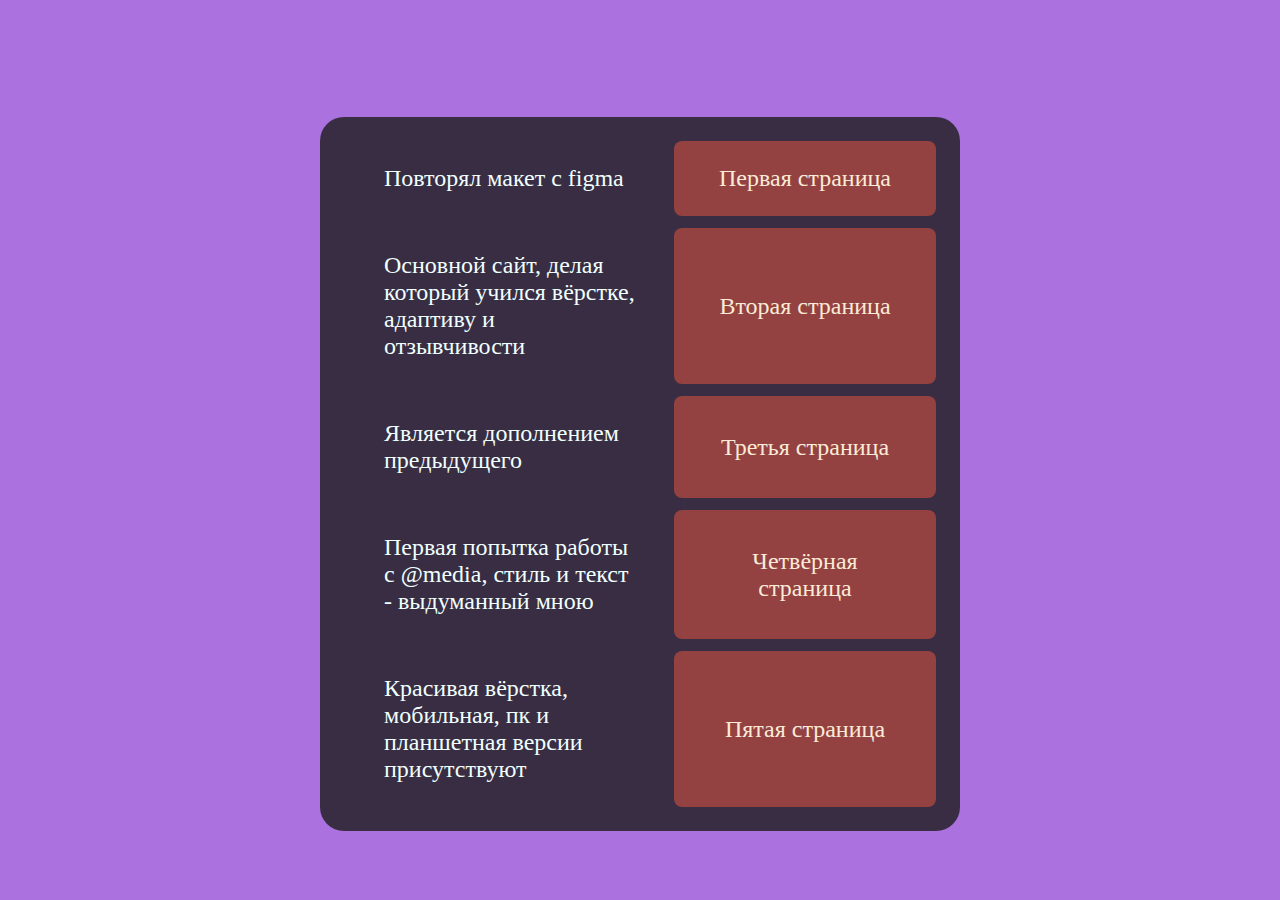
<file: road.html>
<!DOCTYPE html>
<html lang="ru">
<head>
    <meta charset="UTF-8">
    <meta name="viewport" content="width=device-width, initial-scale=1.0">
    <title>Направляющаяя страница</title>
    <link rel="stylesheet" href="./road.css">
    <link rel="shortcut icon" href="Remove.ico" type="image/x-icon">
</head>
<body>
    <section class="main">
        <ul class="mainul">
            <li class="mainli">
                <p class="mainp">Повторял макет с figma </p>
                <a href="./First/Egyph.html" class="mainlink">Первая страница</a>
            </li>
            <li class="mainli">
                <p class="mainp">Основной сайт, делая который учился вёрстке, адаптиву и отзывчивости</p>
                <a href="./First/second.html" class="mainlink">Вторая страница</a>
            </li>
            <li class="mainli">
                <p class="mainp">Является дополнением предыдущего</p>
                <a href="./First/portfolio.html" class="mainlink">Третья страница</a>
            </li>
            <li class="mainli">
                <p class="mainp">Первая попытка работы с @media, стиль и текст - выдуманный мною </p>
                <a href="./Second/Task/html/Task.html" class="mainlink">Четвёрная страница</a>
            </li>
            <li class="mainli">
                <p class="mainp">Красивая вёрстка, мобильная, пк и планшетная версии присутствуют</p>
                <a href="./Kitchensite/html/main.html" class="mainlink">Пятая страница</a>
            </li>
        </ul>
    </section>
</body>
</html>
</file>
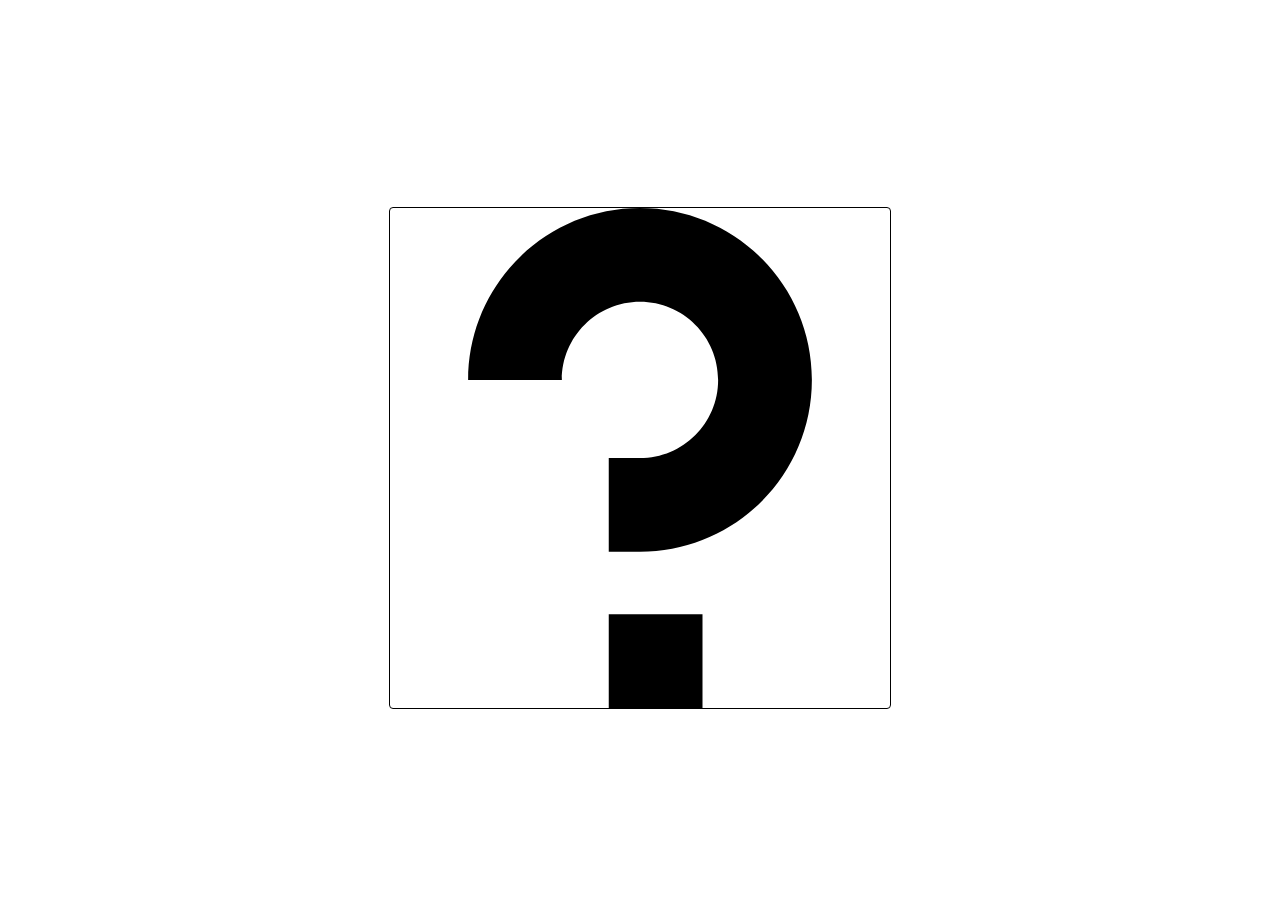
<file: First/newfigma.html>
<!DOCTYPE html>
<html lang="en">
<head>
    <meta charset="UTF-8">
    <meta name="viewport" content="width=device-width, initial-scale=1.0">
    <title>Document</title>
    <link rel="stylesheet" type="text/css" href="./newfigma.css">
</head>
<body>
    <div class="scene">
        <div class="box">

        </div>
    </div>
</body>
</html>
</file>
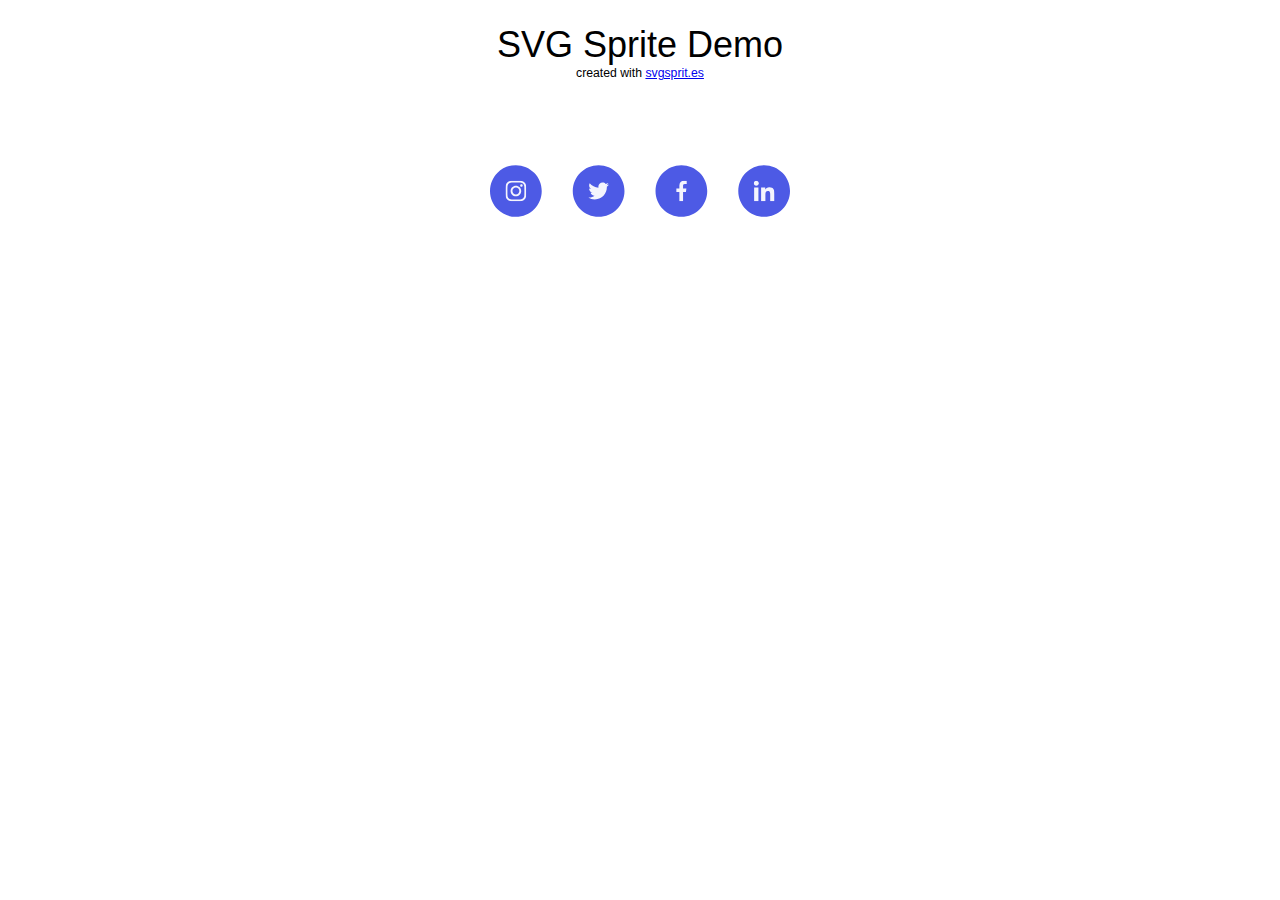
<file: First/photo/demo.html>
<!doctype>
  <html lang="en">
  <head>
    <title>SVG Sprite</title>
    <meta name="viewport" content="width=device-width, initial-scale=1.0" />
    <meta charset="UTF-8" />
    <style>
      html { box-sizing: border-box }
      body {
        margin: 0;
        padding: 0;
        font-family: -apple-system,BlinkMacSystemFont,"Segoe UI","Roboto",
          "Oxygen","Ubuntu","Cantarell","Fira Sans",
          "Droid Sans","Helvetical Neue",sans-serif;
        font-size: 1.125rem;
        text-align: center
      }
      h1{
        font-weight: 100;
        margin-bottom: 1em
      }
      small { font-size: .34em }
      width: 50px; 
height: 50px;
margin: .5em;
    </style>
  </head>
    
  <body>
    <!-- SVG Sprite -->
    <svg width="0" height="0" class="hidden">
  <symbol fill="none" xmlns="http://www.w3.org/2000/svg" viewBox="0 0 232 40" id="Traling Icons">
    <path d="M40 20C40 25.5228 37.7614 30.5228 34.1421 34.1421C30.5228 37.7614 25.5228 40 20 40C14.4772 40 9.47715 37.7614 5.85786 34.1421C2.23858 30.5228 0 25.5228 0 20C0 14.4772 2.23858 9.47715 5.85786 5.85786C9.47715 2.23858 14.4772 0 20 0C25.5228 0 30.5228 2.23858 34.1421 5.85786C37.7614 9.47715 40 14.4772 40 20Z" fill="#4D5AE5"></path>
    <g clip-path="url(#clip0_668873_293)">
      <path d="M27.9843 16.7039C27.9468 15.8538 27.8093 15.2693 27.6124 14.7629C27.4092 14.2253 27.0967 13.744 26.6872 13.3439C26.2871 12.9376 25.8026 12.6218 25.2713 12.4218C24.7619 12.2249 24.1805 12.0874 23.3303 12.0499C22.4738 12.0093 22.2019 11.9999 20.0296 11.9999C17.8573 11.9999 17.5854 12.0093 16.7321 12.0468C15.882 12.0842 15.2975 12.2218 14.7912 12.4187C14.2535 12.6218 13.7722 12.9344 13.3721 13.3439C12.9658 13.744 12.6501 14.2285 12.45 14.7598C12.2531 15.2693 12.1156 15.8506 12.0781 16.7007C12.0375 17.5572 12.0281 17.8291 12.0281 20.0014C12.0281 22.1737 12.0375 22.4456 12.075 23.299C12.1124 24.1491 12.25 24.7336 12.447 25.24C12.6501 25.7776 12.9658 26.2589 13.3721 26.659C13.7722 27.0653 14.2567 27.3811 14.788 27.581C15.2975 27.778 15.8788 27.9155 16.7291 27.9529C17.5823 27.9906 17.8543 27.9998 20.0266 27.9998C22.1989 27.9998 22.4708 27.9906 23.3241 27.9529C24.1742 27.9155 24.7587 27.778 25.265 27.581C26.3403 27.1653 27.1904 26.3152 27.6062 25.24C27.803 24.7305 27.9406 24.1491 27.9781 23.299C28.0156 22.4456 28.025 22.1737 28.025 20.0014C28.025 17.8291 28.0218 17.5572 27.9843 16.7039ZM26.5435 23.2364C26.509 24.0179 26.3778 24.4398 26.2684 24.7211C25.9995 25.4181 25.4463 25.9714 24.7493 26.2402C24.468 26.3496 24.043 26.4809 23.2646 26.5152C22.4207 26.5528 22.1676 26.562 20.0328 26.562C17.898 26.562 17.6417 26.5528 16.8009 26.5152C16.0195 26.4809 15.5975 26.3496 15.3162 26.2402C14.9693 26.112 14.6536 25.9088 14.3973 25.6432C14.1316 25.3837 13.9285 25.0712 13.8003 24.7243C13.6909 24.443 13.5596 24.0179 13.5253 23.2396C13.4877 22.3957 13.4784 22.1425 13.4784 20.0077C13.4784 17.8729 13.4877 17.6166 13.5253 16.7758C13.5596 15.9944 13.6909 15.5725 13.8003 15.2912C13.9285 14.9442 14.1316 14.6286 14.4005 14.3722C14.6598 14.1065 14.9724 13.9033 15.3194 13.7752C15.6007 13.6659 16.0258 13.5346 16.804 13.5002C17.6479 13.4627 17.9012 13.4533 20.0359 13.4533C22.1738 13.4533 22.4269 13.4627 23.2678 13.5002C24.0492 13.5346 24.4712 13.6659 24.7525 13.7752C25.0993 13.9033 25.4151 14.1065 25.6714 14.3722C25.937 14.6316 26.1402 14.9442 26.2684 15.2912C26.3778 15.5725 26.509 15.9975 26.5435 16.7758C26.581 17.6198 26.5904 17.8729 26.5904 20.0077C26.5904 22.1425 26.581 22.3925 26.5435 23.2364Z" fill="#F4F4FD"></path>
      <path d="M20.0297 15.8912C17.7606 15.8912 15.9195 17.7322 15.9195 20.0014C15.9195 22.2707 17.7606 24.1116 20.0297 24.1116C22.2989 24.1116 24.1398 22.2707 24.1398 20.0014C24.1398 17.7322 22.2989 15.8912 20.0297 15.8912ZM20.0297 22.6676C18.5576 22.6676 17.3635 21.4736 17.3635 20.0014C17.3635 18.5292 18.5576 17.3352 20.0297 17.3352C21.5019 17.3352 22.6958 18.5292 22.6958 20.0014C22.6958 21.4736 21.5019 22.6676 20.0297 22.6676Z" fill="#F4F4FD"></path>
      <path d="M25.262 15.7287C25.262 16.2586 24.8324 16.6882 24.3024 16.6882C23.7725 16.6882 23.3428 16.2586 23.3428 15.7287C23.3428 15.1987 23.7725 14.7692 24.3024 14.7692C24.8324 14.7692 25.262 15.1987 25.262 15.7287Z" fill="#F4F4FD"></path>
    </g>
    <path d="M104 20C104 25.5228 101.761 30.5228 98.1421 34.1421C94.5228 37.7614 89.5228 40 84 40C78.4772 40 73.4772 37.7614 69.8579 34.1421C66.2386 30.5228 64 25.5228 64 20C64 14.4772 66.2386 9.47715 69.8579 5.85786C73.4772 2.23858 78.4772 0 84 0C89.5228 0 94.5228 2.23858 98.1421 5.85786C101.761 9.47715 104 14.4772 104 20Z" fill="#4D5AE5"></path>
    <g clip-path="url(#clip1_668873_293)">
      <path d="M92 15.0389C91.405 15.2999 90.771 15.4729 90.11 15.5569C90.79 15.1509 91.309 14.5129 91.553 13.7439C90.919 14.1219 90.219 14.3889 89.473 14.5379C88.871 13.8969 88.013 13.4999 87.077 13.4999C85.261 13.4999 83.799 14.9739 83.799 16.7809C83.799 17.0409 83.821 17.2909 83.875 17.5289C81.148 17.3959 78.735 16.0889 77.114 14.0979C76.831 14.5889 76.665 15.1509 76.665 15.7559C76.665 16.8919 77.25 17.8989 78.122 18.4819C77.595 18.4719 77.078 18.3189 76.64 18.0779C76.64 18.0879 76.64 18.1009 76.64 18.1139C76.64 19.7079 77.777 21.0319 79.268 21.3369C79.001 21.4099 78.71 21.4449 78.408 21.4449C78.198 21.4449 77.986 21.4329 77.787 21.3889C78.212 22.6879 79.418 23.6429 80.852 23.6739C79.736 24.5469 78.319 25.0729 76.785 25.0729C76.516 25.0729 76.258 25.0609 76 25.0279C77.453 25.9649 79.175 26.4999 81.032 26.4999C87.068 26.4999 90.368 21.4999 90.368 17.1659C90.368 17.0209 90.363 16.8809 90.356 16.7419C91.007 16.2799 91.554 15.7029 92 15.0389Z" fill="#F4F4FD"></path>
    </g>
    <path d="M168 20C168 25.5228 165.761 30.5228 162.142 34.1421C158.523 37.7614 153.523 40 148 40C142.477 40 137.477 37.7614 133.858 34.1421C130.239 30.5228 128 25.5228 128 20C128 14.4772 130.239 9.47715 133.858 5.85786C137.477 2.23858 142.477 0 148 0C153.523 0 158.523 2.23858 162.142 5.85786C165.761 9.47715 168 14.4772 168 20Z" fill="#4D5AE5"></path>
    <g clip-path="url(#clip2_668873_293)">
      <path d="M150.665 14.6565H152.125V12.1125C151.873 12.0779 151.007 11.9999 149.997 11.9999C147.891 11.9999 146.449 13.3245 146.449 15.7592V17.9999H144.125V20.8439H146.449V27.9999H149.298V20.8445H151.528L151.882 18.0005H149.297V16.0412C149.298 15.2192 149.519 14.6565 150.665 14.6565Z" fill="#F4F4FD"></path>
    </g>
    <path d="M232 20C232 25.5228 229.761 30.5228 226.142 34.1421C222.523 37.7614 217.523 40 212 40C206.477 40 201.477 37.7614 197.858 34.1421C194.239 30.5228 192 25.5228 192 20C192 14.4772 194.239 9.47715 197.858 5.85786C201.477 2.23858 206.477 0 212 0C217.523 0 222.523 2.23858 226.142 5.85786C229.761 9.47715 232 14.4772 232 20Z" fill="#4D5AE5"></path>
    <g clip-path="url(#clip3_668873_293)">
      <path d="M219.996 27.9999V27.9992H220V22.1312C220 19.2605 219.382 17.0492 216.026 17.0492C214.413 17.0492 213.33 17.9345 212.888 18.7739H212.841V17.3172H209.659V27.9992H212.973V22.7099C212.973 21.3172 213.237 19.9705 214.961 19.9705C216.661 19.9705 216.686 21.5599 216.686 22.7992V27.9999H219.996Z" fill="#F4F4FD"></path>
      <path d="M204.264 17.3179H207.581V27.9999H204.264V17.3179Z" fill="#F4F4FD"></path>
      <path d="M205.921 11.9999C204.861 11.9999 204 12.8605 204 13.9212C204 14.9819 204.861 15.8605 205.921 15.8605C206.982 15.8605 207.843 14.9819 207.843 13.9212C207.842 12.8605 206.981 11.9999 205.921 11.9999V11.9999Z" fill="#F4F4FD"></path>
    </g>
    <defs>
      <clipPath id="clip0_668873_293">
        <rect width="16" height="16" fill="white" transform="translate(12 11.9999)"></rect>
      </clipPath>
      <clipPath id="clip1_668873_293">
        <rect width="16" height="16" fill="white" transform="translate(76 11.9999)"></rect>
      </clipPath>
      <clipPath id="clip2_668873_293">
        <rect width="16" height="16" fill="white" transform="translate(140 11.9999)"></rect>
      </clipPath>
      <clipPath id="clip3_668873_293">
        <rect width="16" height="16" fill="white" transform="translate(204 11.9999)"></rect>
      </clipPath>
    </defs>
  </symbol>
</svg>
    <h1>
      SVG Sprite Demo
      <br/>
      <small>
        created with <a href="https://svgsprit.es/">svgsprit.es</a>
      </small>
    </h1>
    <svg class="icon">
  <use xlink:href="#Traling Icons"></use>
</svg>
  </body>
</file>
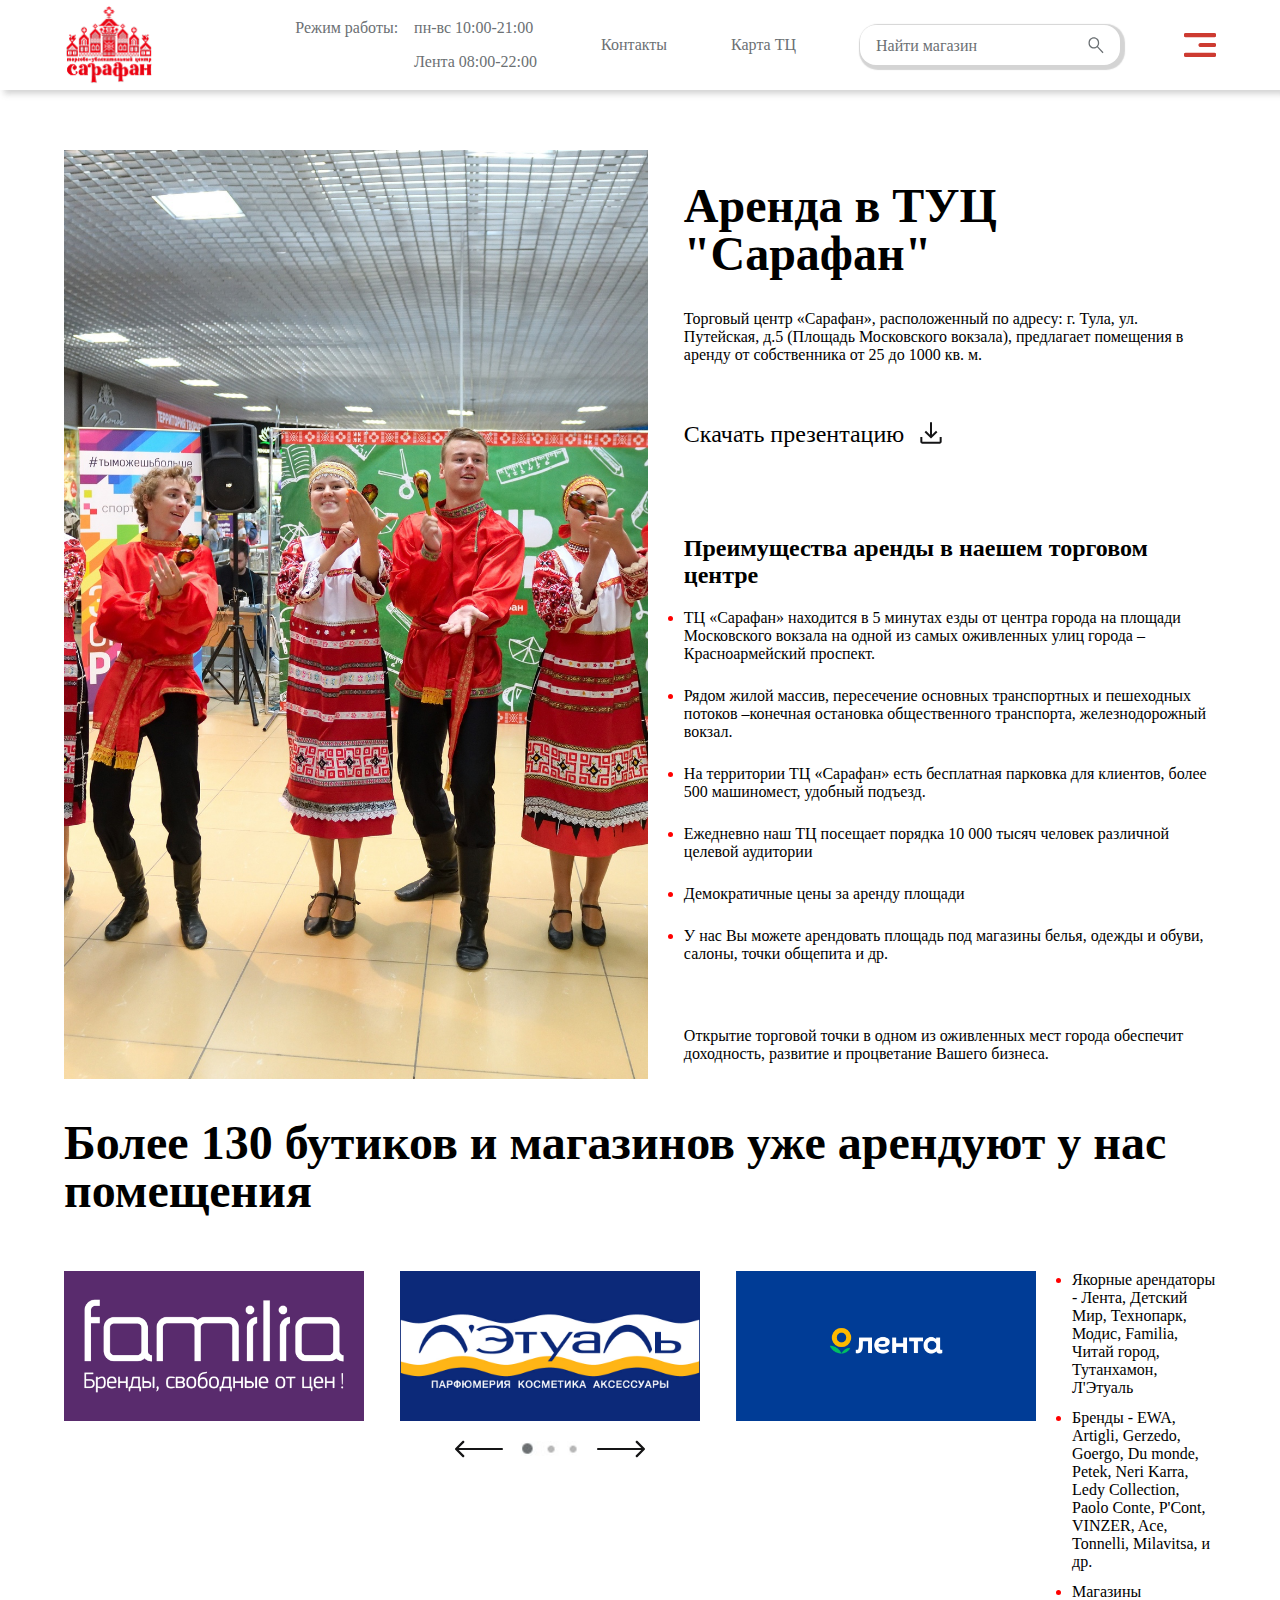
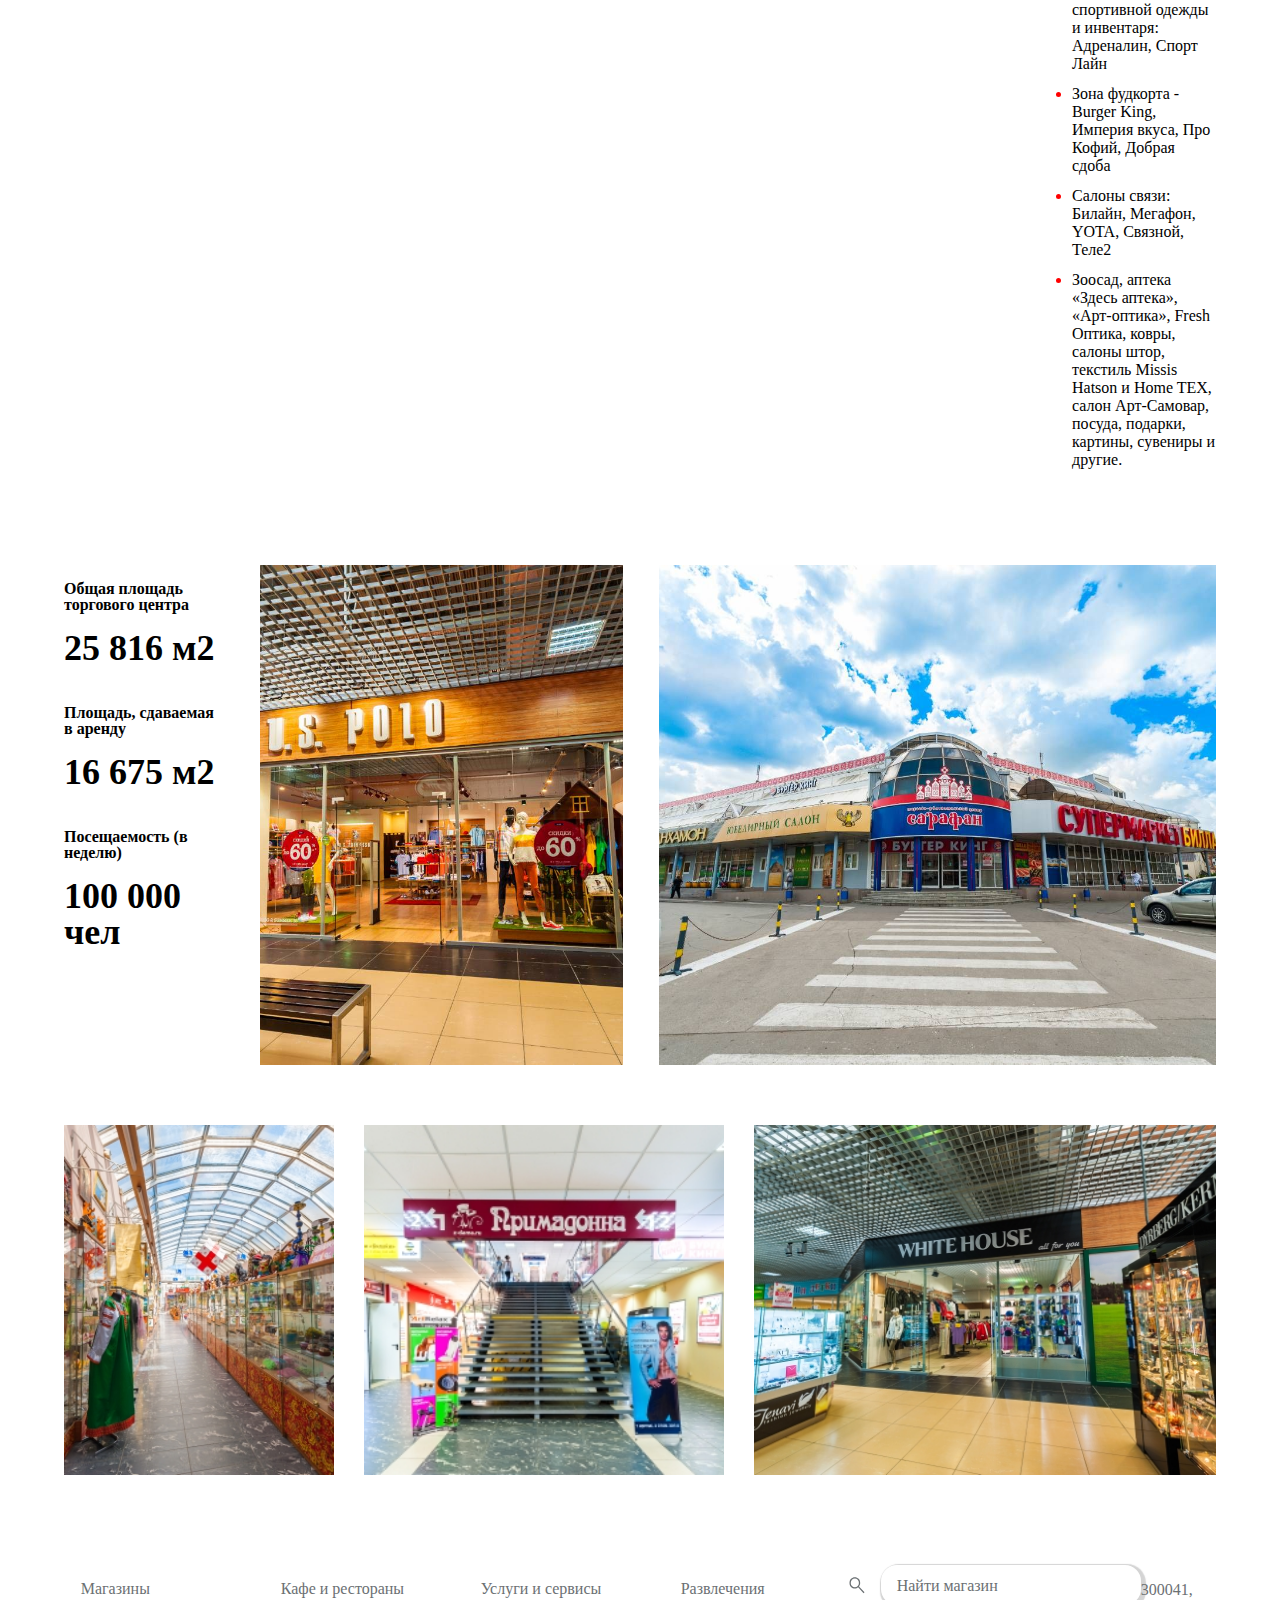
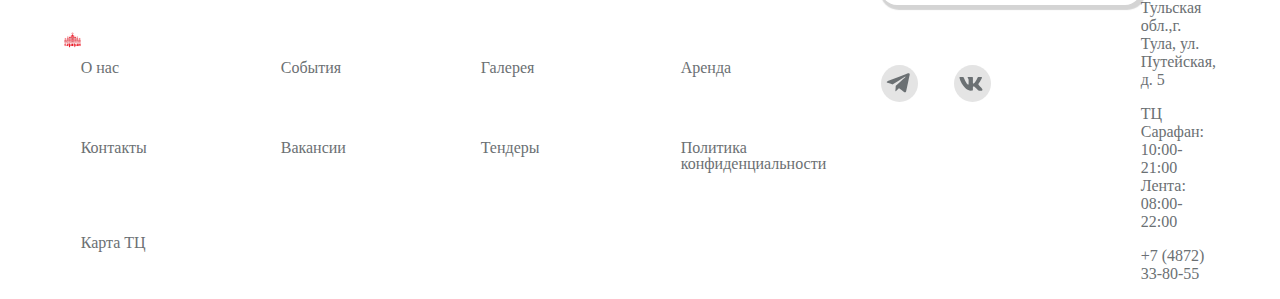
<file: Kitchensite/html/main.html>
<!DOCTYPE html>
<html lang="ru">
<head>
    <meta charset="UTF-8">
    <meta name="viewport" content="width=device-width, initial-scale=1.0">
    <title>kitchen</title>
    <link rel="stylesheet" href="../css/main.css">
    <script src="./main.js"></script>
</head>
<body>
    <header>
        <div class="header">
            <a href="./main.html" class="logo"></a>
            <nav class="mainnav">
                <div class="mainnavel timebox">
                    <p>Режим работы:</p>
                    <div>
                        <p>пн-вс 10:00-21:00</p>
                        <p>Лента 08:00-22:00</p>
                    </div>
                </div>
                <div class="mainnavel abox">
                    <a class="mainnavel linkmain" href="./main.html">Контакты</a>
                    <div class="linkmainbox"></div>
                </div>
                <div class="mainnavel abox">
                    <a class="mainnavel linkmain" href="./main.html">Карта ТЦ</a>
                    <div class="linkmainbox"></div>
                </div>
                <div class="mainnavel inputbox">
                    <input name="search" class="inputmain" type="search" placeholder="">
                    <label class="searchlabel" for="search">Найти магазин</label>
                </div>
                <button class="btnmain"></button>
            </nav>
        </div>
        <section class="hidenav is-hidden">
            <ul class="links">
                <li class="linksli"><a href="#">О нас</a></li>
                <li class="linksli"><a href="#">События</a></li>
                <li class="linksli"><a href="#">Аренда</a></li>
                <li class="linksli"><a href="#">Контакты</a></li>
                <li class="linksli"><a href="#">Вакансии</a></li>
                <li class="linksli"><a href="#">Тендеры</a></li>
                <li class="linksli"><a href="#">Галерея</a></li>
                <li class="linksli"><a href="#">Карта ТЦ</a></li>
            </ul>
            <div>
                <h3>Магазины</h3>
                <ul class="shops">
                <li class="shopsli"><a href="#">Все магазины</a></li>
                <li class="shopsli"><a href="#">Женская одежда</a></li>
                <li class="shopsli"><a href="#">Мужская одежда</a></li>
                <li class="shopsli"><a href="#">Десткая одежда</a></li>
                <li class="shopsli"><a href="#">Детская обувь</a></li>
                <li class="shopsli"><a href="#">Обувь</a></li>
                <li class="shopsli"><a href="#">Кожгалантерея</a></li>
                <li class="shopsli"><a href="#">Продукты</a></li>
                <li class="shopsli"><a href="#">Цифровая и бытовая техника</a></li>
                <li class="shopsli"><a href="#">Парфюмерия</a></li>
                <li class="shopsli"><a href="#">Ювелирные украшения</a></li>
                <li class="shopsli"><a href="#">Сувениры, подарки</a></li>
                <li class="shopsli"><a href="#">Полезное</a></li>
                <li class="shopsli"><a href="#">Товары для дома"></a></li>
                <li class="shopsli"><a href="#">Спортивные товары, одежда</a></li>
                <li class="shopsli"><a href="#">Товары для животных</a></li>

                </ul>
            </div>
            <div>
                <h3>Кафе и рестораны</h3>
                <ul class="Cofe">
                    <li><a href="#">Кофе и рестораны</a></li>
                    <li><a href="#">Рестораны быстрого осблуживания</a></li>
                    <li><a href="#">Кофейни</a></li>
                    <li><a href="#">Мороженое и десерты</a></li>
                </ul>
            </div>
            <div>
                <h3>Услуги и сервисы</h3>
                <ul class="Servises">
                    <li><a href="#">Банкоматы</a></li>
                    <li><a href="#">Салоны связи</a></li>
                    <li><a href="#">Парикмареские</a></li>
                    <li><a href="#">Администрация</a></li>
                    <li><a href="#">Продукты</a></li>
                    <li><a href="#">Другое</a></li>
                </ul>
            </div>
            <div>
                <h3>Развлечения</h3>
                <ul class="Relax">
                <li><a href="#">Джунгли парк</a></li>
                <li><a href="#">мероприяти</a>я</li>
                <li><a href="#">Акции</a></li>
                <li><a href="#">Новости</a></li>
                </ul>
            </div>
        </section>
    </header>
    <main>
        <section class="ArendaHero">
            <div class="ArendaHeroImg"></div>
            <div class="ArendaHeroText">
                <h1>Аренда в ТУЦ "Сарафан"</h1>
                <p>Торговый центр «Сарафан», 
                    расположенный по адресу: 
                    г. Тула, ул. Путейская,
                     д.5 (Площадь Московского вокзала), 
                     предлагает помещения в аренду от собственника 
                     от 25 до 1000 кв. м.
                </p>
                <p class="ArendaPDFDownload">Скачать презентацию</p>
                <h2>Преимущества аренды в наешем торговом центре</h2>
                <ul>
                    <li>ТЦ «Сарафан» находится в 5 минутах езды от центра города на площади Московского вокзала на одной из самых оживленных улиц города – Красноармейский проспект.</li>
                    <li>Рядом жилой массив, пересечение основных транспортных и пешеходных потоков –конечная остановка общественного транспорта, железнодорожный вокзал.</li>
                    <li>На территории ТЦ «Сарафан» есть бесплатная парковка для клиентов, более 500 машиномест, удобный подъезд.</li>
                    <li>Ежедневно наш ТЦ посещает порядка 10 000 тысяч человек различной целевой аудитории</li>
                    <li>Демократичные цены за аренду площади</li>
                    <li>У нас Вы можете арендовать площадь под магазины белья, одежды и обуви, салоны, точки общепита и др. </li>

                </ul>
                <p>Открытие торговой точки в одном из оживленных мест города обеспечит доходность, развитие и процветание Вашего бизнеса.</p>
            </div>
        </section>
        <section class="Clients">
            <h2 class="ClientsH">Более 130 бутиков и магазинов уже арендуют у нас помещения</h2>
            <div class="ClientsBox">
                <div class="ClientsImgBox">
                    <ul class="ClientsImgUl">
                        <li class="ClientsImgLi l1" ></li>
                        <li class="ClientsImgLi l2"></li>
                        <li class="ClientsImgLi l3"></li>
                    </ul>
                    <div class="ClientsImgButtonBox">
                        <button type="button" class="ClientsImgButton b1"></button>
                        <div></div>
                        <button  type="button" class="ClientsImgButton b2"></button>
                    </div>
                </div>
                <ul class="ClientsTextBox">
                    <li class="ClientsTextLi" >Якорные арендаторы - Лента, Детский Мир, Технопарк, Модис, Familia, Читай город, Тутанхамон, Л'Этуаль</li>
                    <li class="ClientsTextLi" >Бренды - EWA, Artigli, Gerzedo, Goergo, Du monde, Petek, Neri Karra, Ledy Collection, Paolo Conte, P'Cont, VINZER, Ace, Tonnelli, Milavitsa, и др.</li>
                    <li class="ClientsTextLi" >Магазины спортивной одежды и инвентаря: Адреналин, Спорт Лайн</li>
                    <li class="ClientsTextLi" >Зона фудкорта - Burger King, Империя вкуса, Про Кофий, Добрая сдоба</li>
                    <li class="ClientsTextLi" >Салоны связи: Билайн, Мегафон, YOTA, Связной, Теле2</li>
                    <li class="ClientsTextLi" >Зоосад, аптека «Здесь аптека», «Арт-оптика», Fresh Оптика, ковры, салоны штор, текстиль Missis Hatson и Home TEX, салон Арт-Самовар, посуда, подарки, картины, сувениры и другие.</li>
                </ul>
            </div>
        </section>
        <section class="About">
            <ul class="AboutUl">
                <li class="AboutLi">
                    <h3 class="AboutH">Общая площадь торгового центра</h3>
                    <p class="AboutP">25 816 м<span class="sometext">2</span></p>
                </li>
                <li class="AboutLi">
                    <h3 class="AboutH">Площадь, сдаваемая в аренду</h3>
                    <p class="AboutP">16 675 м<span class="sometext">2</span></p>
                </li>
                <li class="AboutLi">
                    <h3 class="AboutH">Посещаемость (в неделю)</h3>
                    <p class="AboutP">100 000 чел</p>
                </li>
            </ul>
            <div class="AboutFirstImg"></div>
            <div class="AboutSecondImg"></div>
        </section>
        <section class="Example">
            <div class="ExampleImg Ex1"></div>
            <div class="ExampleImg Ex2"></div>
            <div class="ExampleImg Ex3"></div>
        </section>
    </main>
    <footer>
        <a href="./main.html" class="logo logo2"></a>
        <ul class="footerUl">
            <li class="footerLi" ><a href="#">Магазины</a></li>
            <li class="footerLi" ><a href="#">Кафе и рестораны</a></li>
            <li class="footerLi" ><a href="#">Услуги и сервисы</a></li>
            <li class="footerLi" ><a href="#">Развлечения</a></li>
            <li class="footerLi" ><a href="#">О наc</a></li>
            <li class="footerLi" ><a href="#">События</a></li>
            <li class="footerLi" ><a href="#">Галерея</a></li>
            <li class="footerLi" ><a href="#">Аренда</a></li>
            <li class="footerLi" ><a href="#">Контакты</a></li>
            <li class="footerLi" ><a href="#">Вакансии</a></li>
            <li class="footerLi" ><a href="#">Тендеры</a></li>
            <li class="footerLi" ><a href="#">Политика конфиденциальности</a></li>
            <li class="footerLi" ><a href="#">Карта ТЦ</a></li>
        </ul>
        <div class="ssylki">
            <div class="mainnavel inputbox">
                    <input name="search2" class="inputmain" type="search" placeholder="">
                    <label class="searchlabel srh2" for="search2">Найти магазин</label>
            </div>
            <div>
                <a class="telega" href="#"></a>
                <a class="vk" href="#"></a>
            </div>
        </div>
        <div class="contacs">
            <p>300041, Тульская обл.,г. Тула, ул. Путейская, д. 5</p>
            <p>ТЦ Сарафан: 10:00-21:00 Лента: 08:00-22:00</p>
            <p>+7 (4872) 33-80-55</p>
        </div>
    </footer>
</body>
</html>
</file>
<file: road.css>
body{
    margin: 0;
}
.main{
    width: 100vi;
    height: 100vh;
    background-color: rgb(170, 113, 223);
    position: relative;
    color: azure;
    font-size: 24px;
}
.mainul{
    position: absolute;
    top: 50%;
    left: 50%;
    transform: translate(-50%, -50%);
    background-color: rgb(56, 45, 66);
    border-radius: 24px;
    list-style: none;
}
.mainli{
    padding-right: 24px;
    padding-left: 24px;
    padding-top: 12px;

    display: flex;
    justify-content: space-between;
    gap: 36px;
}
.mainli:first-child{
    padding-top: 24px;
}
.mainli:last-child{
    padding-bottom: 24px;
}
.mainlink{
    display: flex;
    justify-content: center;
    align-items: center;
    color: antiquewhite;
    
    background-color: rgb(148, 65, 65);
    text-align: center;
    border-radius: 8px;
    padding: 0px 36px;
    min-width: 190px;
    transition: background-color ease-in-out 250ms, color ease-in-out 250ms;
    text-decoration: none;
}
.mainlink:hover, .mainlink:focus{
    background-color:rgb(196, 86, 86) ;
    color: rgb(226, 193, 160);
}
@media (max-width:600px){
    .mainli{
        display: flex;
        flex-direction: column;
        justify-content: center;
        align-items: center;
        min-width: auto;
    }
    .main{
        position: fixed;
        display: flex;
        align-items: center;
        justify-content: center;
    }
    .mainul{
        margin: 0;
        padding: 0;
        height: 90%;
        overflow: scroll;
    }
    .mainp{
        margin: 0px;
    }
    .mainlink{
        padding: 16px 36px;
    }
}
</file>
<file: First/newfigma.css>
body{
    position: relative;
    height: 100vh;
}
.scene{
    width: 500px;
    height: 500px;
    background:url(./snikers/question-mark-svgrepo-com.svg);
    background-repeat: no-repeat;
    background-size: contain;
    position: absolute;
    top: 50%;
    left: 50%;
    transform: translate(-50%, -50%);

    border: 1px solid black;
    border-radius: 4px;
    perspective: 600px;
    opacity: 1;
    
}
.box{
    height: 100%;
    opacity: 0;
    transform: scale(0.1);
    background: url(./snikers/goida.jpg);
    background-repeat: no-repeat;
    background-size: cover;
    transition: transform 250ms ease-in, opacity 250ms ease-in-out;
    
    
}

.scene:hover .box{
    transform: scale(1) rotateZ(36turn);
    opacity: 1;
}
.scene:hover{
    background: none;
}
</file>
<file: Kitchensite/css/main.css>
.logo{
    display: block;
    background-image: url(../img/лого1.png);
    background-repeat: no-repeat;
    background-position: center;
    width: 90px;
    height: 90px;
    background-size: contain;
    
}
ul{
    padding: 0;
}
a{
    text-decoration: none;
    color: #6B7073;
}
body{
    margin: 0;
    font-family: Calibri;
}
main{
    padding-left: 5vi;
    padding-right: 5vi;
    padding-top: 150px;
    overflow: hidden;
    z-index: -1;
}
header{
    z-index: 1000;
    width: 100%;
    position: fixed;
    background-color: white;
}
.header{

    display: flex;
    justify-content: space-between;
    color: #6B7073;
    box-shadow: 5px 3px 6px 1px rgba(114, 114, 114, 0.3);
    padding-right: 5vi;
    padding-left: 5vi;
}
.headerhide{
    box-shadow: none;
}
.mainnav{
    display: flex;
    gap:5vi;
    align-items: center;
    
}
.timebox{
    display: flex;
    flex-direction: row;
    gap: 16px;
}
.btnmain{
    background-image: url(../img/меню.svg);
    background-position: center;
    background-repeat: no-repeat;
    background-color: white;
    width: 32px;
    height: 32px;
    border: none;
    cursor: pointer;
    transition: background-image ease 250ms;
}
.btnmainsecondpos{
    background-image: url(../img/Union.svg);
}
.inputmain{
    width: 260px;
    height: 40px;
    border: none;
    border-radius: 16px;
    transition: box-shadow ease-in-out 250ms;
    box-shadow: 2px 2px 1px 3px rgba(114, 114, 114, 0.3);
    padding-left: 16px;
    color: #6B7073;

}

.inputmain:not(:placeholder-shown) + label,.inputmain:focus +label {
    opacity: 0;
}
.inputmain:focus{
    box-shadow: 2px 2px 1px 3px rgba(114, 114, 114, 0.7);
    outline: none;
}
.abox{
    display: flex;
    flex-direction: column;
    height: 100%;
    align-items: center;
    justify-content: center;
}
.abox:hover .linkmainbox{
    width: 110%;
}

.linkmainbox{
    transition: width ease-in-out 250ms;
    width: 0;
    height: 1px;
    background-color:#6B7073;
}
.inputbox{
    position: relative;
}
.inputbox::after{
    content: url(../img/lupa.svg);
    position: absolute;
    transform: translate(-32px, 12px);
    cursor: pointer;
}
.searchlabel{
    position: absolute;
    top: 0;
    left: 0;
    transform: translateY(12px);
    padding-left: 16px;
    pointer-events: none;
    transition: opacity ease-in-out 250ms;
}

.hidenav{
    padding-left: 5vi;
    padding-right: 5vi;
    display: flex;
    justify-content: space-between;
    padding-bottom: 48px;
    border-bottom: 3px solid rgba(114, 114, 114, 0.3);
}
.hidenav ul{
    list-style: none;
    display: flex;
    flex-direction: column;
    gap:24px 0px;
    margin: 0;
    margin-top: 88px;
    
}
.hidenav .shops{
    display: grid;
    grid-template-columns: repeat(2, 210px);
    gap: 48px 36px;
    padding-top: 0;
    margin: 0;
}
.links{
    border-right: 1px solid rgba(114, 114, 114, 0.3);
    padding-right: 36px;
    margin-top: 58px;
    padding-top: 30px;
    padding-bottom: 30px;
    height: max-content;
}
.hidenav div h3{
    padding-left: 40px;
    padding-bottom: 48px;
    margin-bottom: 0;
}
.hidenav .Cofe{
    margin: 0;
}
.hidenav .Relax{
    margin: 0;
}
.hidenav .Servises{
    margin: 0;
}
.is-hidden{
    display: none;
}
.ArendaHero{
    z-index: -1;
    display: flex;
    gap: 36px;
}
.ArendaHero h1{
    
font-weight: 700;
font-size: 48px;
line-height: 100%;
letter-spacing: 0%;

}
.ArendaHeroImg{
    background-image: url(../img/60802b546bca93a098d0a7e2fb264917fb228a7f.jpg);
    width: 120%;
    background-position: center;
    background-size: cover;
    background-repeat: no-repeat;

}
.ArendaPDFDownload{
font-weight: 400;
font-size: 24px;
line-height: 100%;
letter-spacing: 0%;
padding-bottom: 65px;
padding-top: 34px;


}
.ArendaPDFDownload::after{
    content: url(../img/download.svg);
    position: absolute;
    transform: translateX(16px);
    cursor: pointer;
}
.ArendaHeroText ul{
    display: flex;
    flex-direction: column;
    gap: 24px;
    padding-bottom: 48px;
}
.ArendaHeroText ul li::marker{
   color:red;
}
.ClientsBox{
    display: flex;
    gap: 36px;
}
.ClientsH{

font-weight: 700;
font-size: 48px;
line-height: 100%;
letter-spacing: 0%;

}
.ClientsImgUl{
    list-style: none;
    display: flex;
    gap: 36px;
}
.ClientsImgLi{
    width: 300px;
    height: 150px;
    background-size: cover;
    background-position: center;
    background-repeat: no-repeat;

}
.l1{
    background-image: url(../img/fiolet_familia.png);
}
.l2{
    background-image: url(../img/letual.jpg);
}
.l3{
    background-image: url(../img/lenta.png);
}
.ClientsImgButtonBox{
    display: flex;
    align-items: center;
    justify-content: center;
}
.ClientsTextBox{
    display: flex;
    flex-direction: column;
    gap: 12px 0px;
}
.ClientsTextLi{
    text-align: left;
}
.ClientsTextLi::marker{
    color: red;
}
.ClientsImgButton{
    border: none;
    background-image: url(../img/strelochka.svg);
    background-position: center;
    background-repeat: no-repeat;
    background-size: contain;
    width: 48px;
    height: 24px;
    background-color: white;
    cursor: pointer;
    transition: transform ease-in-out 250ms;
}
.b2:hover{
    transform: translateX(5px);
}
.b1{
    transform: rotateZ(0.5turn);
}
.b1:hover{
    transform: rotateZ(0.5turn) translate(5px);
}
.ClientsImgButtonBox{
    display: flex;
    gap: 12px;
    
}
.ClientsImgButtonBox div{
    background-image: url(../img/tochki.jpg);
    background-position: center;
    background-repeat: no-repeat;
    background-size: contain;
    width: 70px;
    height: 15px;
}
.About{
    display: flex;
    gap: 36px;
    margin-top: 80px;

}
.AboutFirstImg{
    width: 560px;
    height: 500px;
    background-image: url(../img/polo.jpg);
    background-repeat: no-repeat;
    background-size: cover;
    background-position: center;
}
.AboutSecondImg{
    width: 860px;
    height: 500px;
    background-image: url(../img/shop.jpg);
    background-repeat: no-repeat;
    background-size: cover;
    background-position: center;
}
.AboutUl{
    list-style: none;
    display: flex;
    flex-direction: column;
    gap: 39px;
}
.AboutLi{
    display: flex;
    flex-direction: column;
    gap: 17px;
}
.AboutH{
    font-family: Calibri;
font-weight: 700;
font-size: 16px;
line-height: 100%;
letter-spacing: 0%;
margin: 0;

}
.AboutP{
    font-family: Calibri;
font-weight: 700;
font-size: 36px;
line-height: 100%;
letter-spacing: 0%;
margin: 0;
}
.Example{
    display: flex;
    gap: 30px;
    padding-top: 60px;
    
}
.ExampleImg{
    background-size: cover;
    background-position: center;
    background-repeat: no-repeat;
}
.Ex1{
    width: 420px;
    height: 350px;
    background-image: url(../img/inside.jpg);
}
.Ex2{
    width: 560px;
    height: 350px;
    background-image: url(../img/primadonna.jpg);
}
.Ex3{
    width: 720px;
    height: 350px;
    background-image: url(../img/whitehouse.jpg);
}
footer{
    display: flex;
    justify-content: space-between;

}
footer{
    padding-left: 5vi;
    padding-right: 5vi;
    padding-top: 90px;
}
.footerUl{
    list-style: none;
    display: grid;
    grid-template-columns: repeat(4, 200px);
    gap: 32px 0px;
}
.footerLi{
    font-family: Calibri;
font-weight: 400;
font-size: 16px;
line-height: 100%;
letter-spacing: 0%;

}
.logo2{
    width: 170px;
    height: 150px;
}
.ssylki .inputbox{
    padding-bottom: 60px;
}
.ssylki div{
    
    display: flex;
    gap: 36px;
}
.ssylki div a{
    display: block;
    width: 37px;
    height: 37px;
    background-color: #E4E4E4;
    box-sizing: border-box;
    border-radius: 50%;
    background-position:5px;
    background-repeat: no-repeat;
    background-size: 24px;
    cursor: pointer;
    transition: background-color ease-in-out 250ms;
    
}
.ssylki div a:hover, .ssylki div a:focus{
    background-color: #a3a2a2;
}
.telega{
    background-image: url(../img/telega.svg);
}
.vk{
    background-image: url(../img/vk.svg);
}
.srh2{
    top:auto;
    color: #6B7073;
}
.contacs p{
    color: #6B7073;
}
</file>
